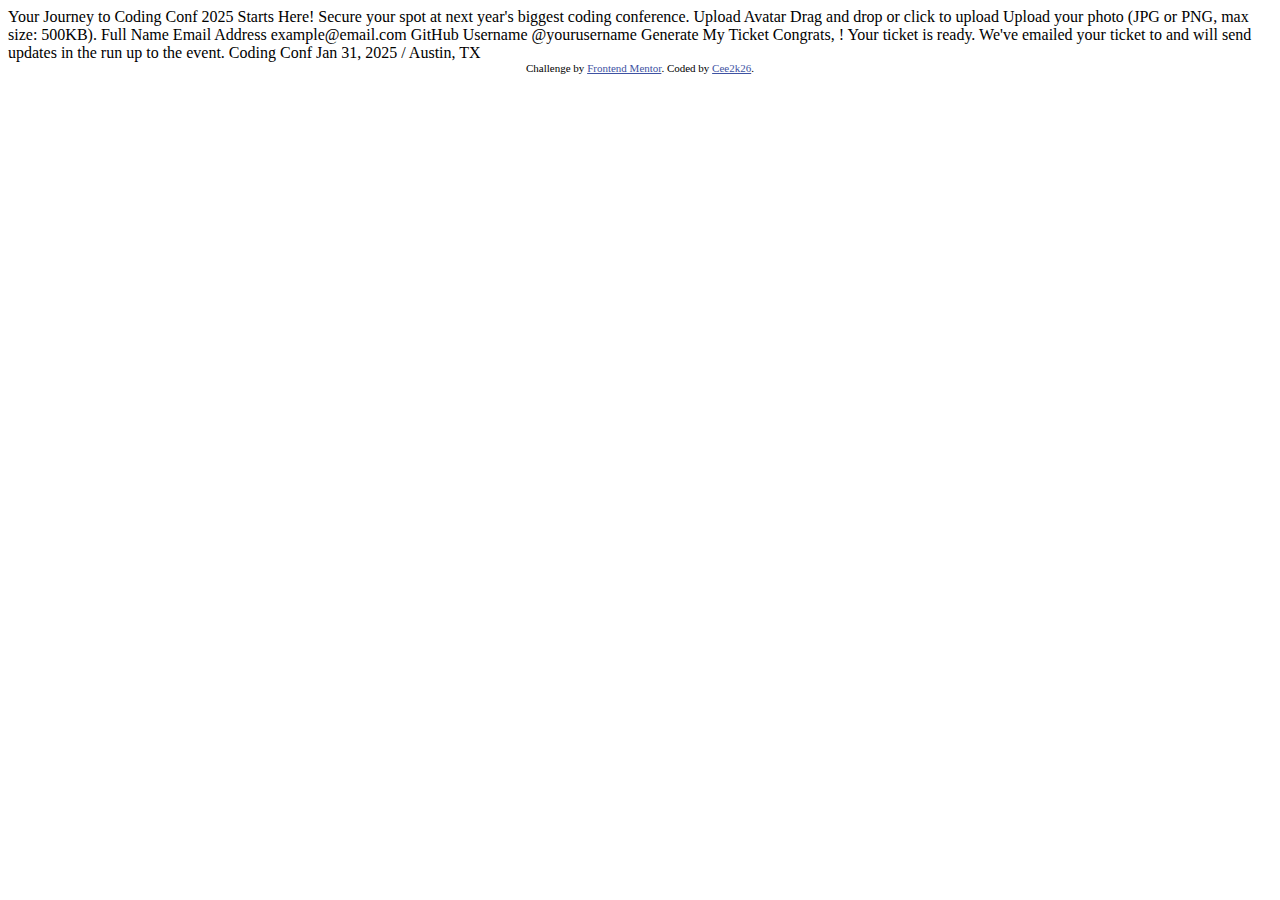
<file: md & co/index.html>
<!DOCTYPE html>
<html lang="en">
<head>
  <meta charset="UTF-8">
  <meta name="viewport" content="width=device-width, initial-scale=1.0"> <!-- displays site properly based on user's device -->

  <link rel="icon" type="image/png" sizes="32x32" href="./assets/images/favicon-32x32.png">
  
  <title>Frontend Mentor | Conference ticket generator</title>

  <!-- Feel free to remove these styles or customise in your own stylesheet 👍 -->
  <style>
    .attribution { font-size: 11px; text-align: center; }
    .attribution a { color: hsl(228, 45%, 44%); }
  </style>
</head>
<body>

  <!-- Form starts -->

  Your Journey to Coding Conf 2025 Starts Here!

  Secure your spot at next year's biggest coding conference.

  Upload Avatar
  Drag and drop or click to upload
  Upload your photo (JPG or PNG, max size: 500KB).

  Full Name

  Email Address
  example@email.com

  GitHub Username
  @yourusername

  Generate My Ticket

  <!-- Form ends -->

  <!-- Generated tickets starts -->

  Congrats, <!-- Full Name -->! Your ticket is ready.

  We've emailed your ticket to <!-- Email Address --> and will send updates in the run up to the event.

  Coding Conf
  Jan 31, 2025 / Austin, TX

  <!-- Generated tickets ends -->
  
  <div class="attribution">
    Challenge by <a href="https://www.frontendmentor.io?ref=challenge">Frontend Mentor</a>. 
    Coded by <a href="#">Cee2k26</a>.
  </div>
</body>
</html>
</file>
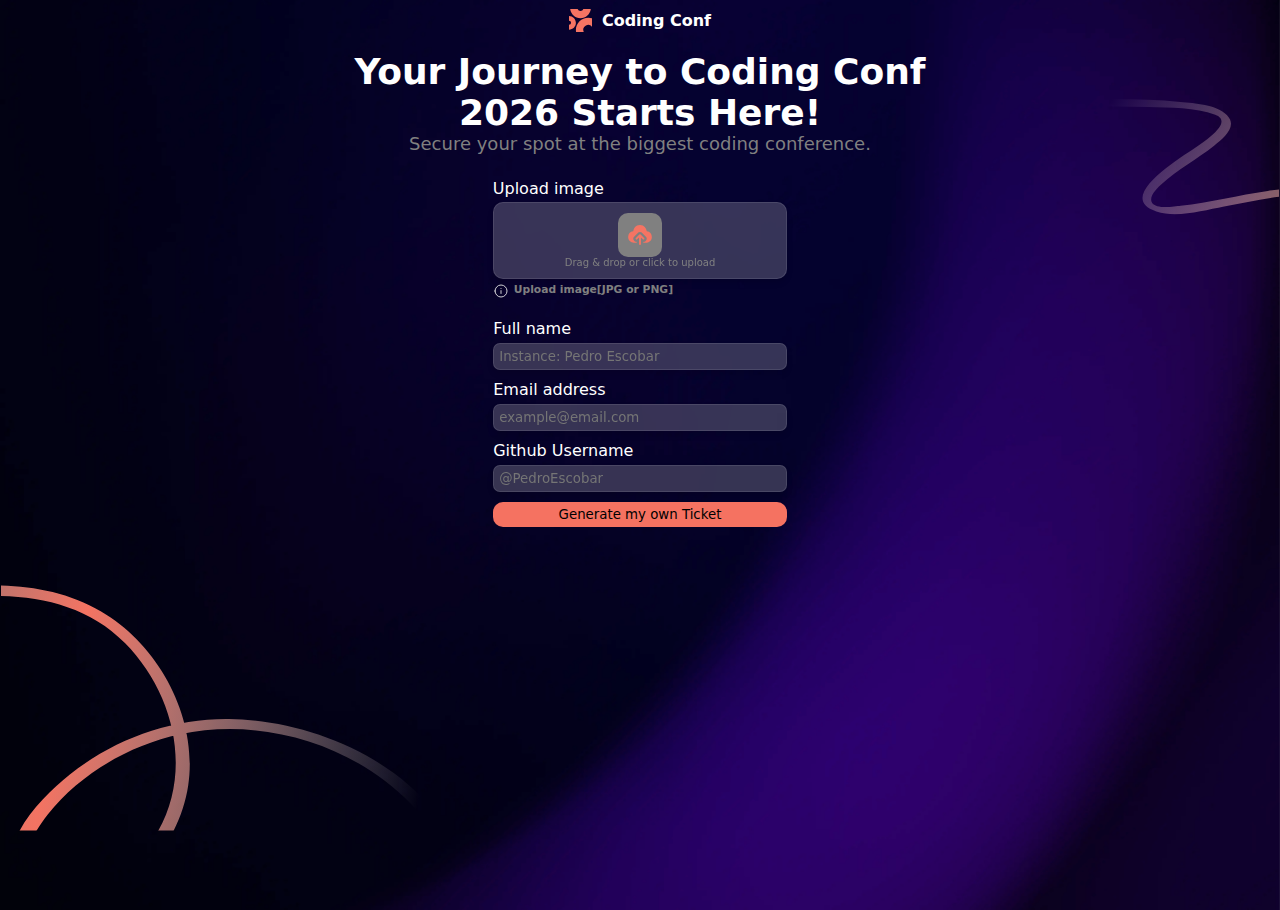
<file: conf.html>
<!DOCTYPE html>
<html lang="en">
<head>
    <meta charset="UTF-8">
    <meta name="viewport" content="width=device-width, initial-scale=1.0">
    <link rel="stylesheet" href="conf.css">
    <title>Coding conference</title>
</head>
<body>
    <img src="/assets/images/pattern-squiggly-line-top.svg" alt="" class="bg2">
    <img src="/assets/images/pattern-squiggly-line-bottom-desktop.svg" alt="" class="bg3">
    <header>
        <img src="/assets/images/logo-mark.svg" alt="">
        <h4>Coding Conf</h4>
    </header>

    <main>
        <div class="after-header">
            <h1>Your Journey to Coding Conf</h1>
            <h1>2026 Starts Here!</h1>
            <p style="color: gray;">Secure your spot at the biggest coding conference.</p>
        </div>
    
        <div class="fill">
            <label style="color: white">Upload image</label>
            <div class="dnd">
                <img src="/assets/images/icon-upload.svg" alt="?">
                <p style="color: gray; font-size: x-small; ">Drag & drop or click to upload</p>
            </div>
            <div class="upload">
                <img src="/assets/images/icon-info.svg" alt="">
                <h6 style="color: gray;">Upload image[JPG or PNG]</h6>
            </div>
        </div>
    
        <div class="fil">
            <div class="input">
                <label>Full name</label>
                <input type="text" placeholder="Instance: Pedro Escobar" class="main-input">
            </div>
    
            <div class="input">
                <label>Email address</label>
                <input type="email" placeholder="example@email.com" class="main-input">
            </div>
            
            <div class="input">
                <label>Github Username</label>
                <input type="email" placeholder="@PedroEscobar" class="main-input">
            </div>
    
            <button class="generate">Generate my own Ticket</button>
        </div>
    </main>
</body>
</html>
</file>
<file: conf.css>
*{
    box-sizing: border-box;
    font-family: system-ui, -apple-system, BlinkMacSystemFont, sans-serif;
    margin: 0;
    padding: 0;
}

body{
    background: url('/assets/images/background-desktop.png');
    background-repeat: no-repeat;
    background-size: cover;
}

.bg2{
    /* align-items: end; */
    /* display: flex; */
    /* justify-content: end; */
    position: absolute;
    right: 1px;
    top: -70px;
    height: 50vh;
    width: 20vw;
    /* z-index: 1; */
}

.bg3{
    /* align-items: end; */
    /* display: flex; */
    /* justify-content: end; */
    position: absolute;
    left: 1px;
    bottom: -10px;
    height: 50vh;
    width: 34vw;
    /* z-index: 0; */
}

header {
    /* border: 1px solid white; */
    color: white;
    display: flex;
    flex-direction: row;
    align-items: center;
    width: 100%;
    justify-content: center;
    padding: 9px 0;
    gap: 10px;
}

body header img{
    /* align-items: center; */
    display: flex;
    /* flex-direction: row; */
    /* margin: 0 auto; */
    width: 23px;
    /* z-index: 2; */
}

.after-header{
    /* border: 1px solid white; */
    display: flex;
    flex-direction: column;
    font-size: large;
    align-items: center;
    width: 100%;
    padding: 10px 0;
    color: white;
}

.fill{
    display: flex;
    flex-direction: column;

    justify-content: center;
    width: 23%;
    margin: 5px auto 0;
    gap: 4px;
    padding: 10px 0;
}

.glass {
    background: rgba(255, 255, 255, 0.2);
    backdrop-filter: blur(10px);
    border: 1px solid rgba(255, 255, 255, 0.1);
    border-radius: 10px;
    box-shadow: 0 4px 6px rgba(0, 0, 0, 0.1);
}

.dnd {
    border: 1px dashed orange;
    border-radius: 10px;
    display: flex;
    flex-direction: column;
    justify-content: center;
    align-items: center;
    padding: 10px;

    background: rgba(255, 255, 255, 0.2);
    backdrop-filter: blur(10px);
    border: 1px solid rgba(255, 255, 255, 0.1);
    border-radius: 10px;
    box-shadow: 0 4px 6px rgba(0, 0, 0, 0.1);
}

.dnd.glass {
    background: rgba(255, 255, 255, 0.2);
    backdrop-filter: blur(10px);
    border: 1px solid rgba(255, 255, 255, 0.1);
    border-radius: 10px;
    box-shadow: 0 4px 6px rgba(0, 0, 0, 0.1);
}

.dnd img{
    background-color: gray;
    border-radius: 10px;
    padding: 7px;
}
.upload {
    display: flex;
    flex-direction: row;
    align-items: start;
    gap: 5px;
}

.fil{
    /* align-items: center; */
    /* border: 1px solid white; */
    display: flex;
    flex-direction: column;
    gap: 10px;
    /* justify-content: center; */
    margin: 0 auto;
    padding: 10px;
    width: 24.5%;

}

.fil label{
    color: gray;
}

.input{
    /* border: 1px solid white; */
    display: flex;
    flex-direction: column;
    gap: 5px;
}

.input label{
    color: white;
}

.main-input{
    background: rgba(255, 255, 255, 0.2);
    backdrop-filter: blur(10px);
    border: 1px solid rgba(255, 255, 255, 0.1);
    border-radius: 10px;
    box-shadow: 0 4px 6px rgba(0, 0, 0, 0.1);
    border-radius: 7px;
    padding: 5px;
}

.generate{
    border: none;
    background-color: hsl(7, 88%, 67%);
    border-radius: 10px;
    padding: 5px;
}
</file>
